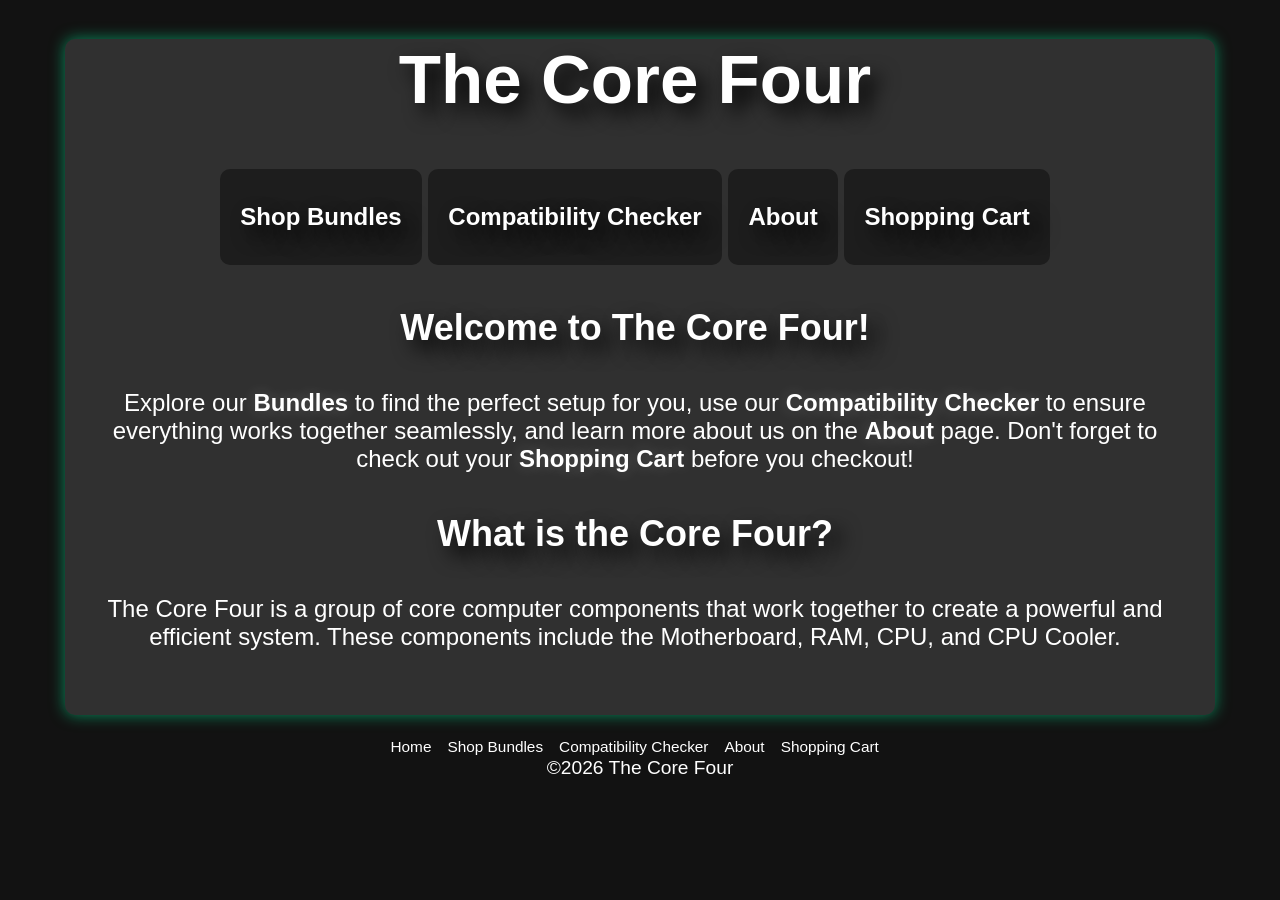
<file: Webb_Drew_CS2100/index.html>
<!DOCTYPE html>

<html lang="en">

<head>
    <meta name="viewport" content="width=device-width, initial-scale=1.0">
    <meta name="theme-color" content="#121212">
    <link rel="stylesheet" href="CSS/corefour.css">
    <title>The Core Four</title>
    <meta charset="utf-8">
    <meta name="description"
        content="Welcome to The Core Four, your destination for high-quality computer component bundles including CPUs, RAM, and motherboards. Start building your dream PC today!">
</head>

<body>
    <div id="wrapper">
        <header>
            <h1><a href="index.html">The Core Four</a></h1>
        </header>

        <nav>
            <a href="bundles.html">Shop Bundles</a> &nbsp;
            <a href="compcheck.html">Compatibility Checker</a> &nbsp;
            <a href="about.html">About</a> &nbsp;
            <a href="#" class="snipcart-checkout">Shopping Cart</a>
        </nav>

        <main>
            <h2>Welcome to The Core Four!</h2>
            <p>Explore our <a href="bundles.html">Bundles</a> to find the perfect setup for you, use our <a
                    href="compcheck.html">Compatibility Checker</a> to ensure everything
                works together seamlessly, and learn more about us on the <a href="about.html">About</a> page.
                Don't forget to check out your <a href="#" class="snipcart-checkout">Shopping Cart</a> before you
                checkout!
            </p>

            <h2>What is the Core Four?</h2>
            <p>The Core Four is a group of core computer components that work together to create a powerful and
                efficient system. These components include the Motherboard, RAM, CPU, and CPU Cooler.</p>
        </main>
    </div>
    <footer>
        <a href="index.html">Home</a> &nbsp;
        <a href="bundles.html">Shop Bundles</a> &nbsp;
        <a href="compcheck.html">Compatibility Checker</a> &nbsp;
        <a href="about.html">About</a> &nbsp;
        <a href="#" class="snipcart-checkout">Shopping Cart</a> &nbsp;
        <br>&copy;2026 The Core Four
    </footer>
</body>
<script>
    window.SnipcartSettings = {
        publicApiKey: 'YmE5ODA5YzMtNjJmOS00OTdjLTkxMzQtNTE5MGFjMWNjYzBmNjM5MTI3MjMxNDY2NDkyMTQ4',
        loadStrategy: 'on-user-interaction',
    };

    (() => { var c, d; (d = (c = window.SnipcartSettings).version) != null || (c.version = "3.0"); var s, S; (S = (s = window.SnipcartSettings).timeoutDuration) != null || (s.timeoutDuration = 2750); var l, p; (p = (l = window.SnipcartSettings).domain) != null || (l.domain = "cdn.snipcart.com"); var w, u; (u = (w = window.SnipcartSettings).protocol) != null || (w.protocol = "https"); var f = window.SnipcartSettings.version.includes("v3.0.0-ci") || window.SnipcartSettings.version != "3.0" && window.SnipcartSettings.version.localeCompare("3.4.0", void 0, { numeric: !0, sensitivity: "base" }) === -1, m = ["focus", "mouseover", "touchmove", "scroll", "keydown"]; window.LoadSnipcart = o; document.readyState === "loading" ? document.addEventListener("DOMContentLoaded", r) : r(); function r() { window.SnipcartSettings.loadStrategy ? window.SnipcartSettings.loadStrategy === "on-user-interaction" && (m.forEach(t => document.addEventListener(t, o)), setTimeout(o, window.SnipcartSettings.timeoutDuration)) : o() } var a = !1; function o() { if (a) return; a = !0; let t = document.getElementsByTagName("head")[0], e = document.querySelector("#snipcart"), i = document.querySelector(`src[src^="${window.SnipcartSettings.protocol}://${window.SnipcartSettings.domain}"][src$="snipcart.js"]`), n = document.querySelector(`link[href^="${window.SnipcartSettings.protocol}://${window.SnipcartSettings.domain}"][href$="snipcart.css"]`); e || (e = document.createElement("div"), e.id = "snipcart", e.setAttribute("hidden", "true"), document.body.appendChild(e)), v(e), i || (i = document.createElement("script"), i.src = `${window.SnipcartSettings.protocol}://${window.SnipcartSettings.domain}/themes/v${window.SnipcartSettings.version}/default/snipcart.js`, i.async = !0, t.appendChild(i)), n || (n = document.createElement("link"), n.rel = "stylesheet", n.type = "text/css", n.href = `${window.SnipcartSettings.protocol}://${window.SnipcartSettings.domain}/themes/v${window.SnipcartSettings.version}/default/snipcart.css`, t.prepend(n)), m.forEach(g => document.removeEventListener(g, o)) } function v(t) { !f || (t.dataset.apiKey = window.SnipcartSettings.publicApiKey, window.SnipcartSettings.addProductBehavior && (t.dataset.configAddProductBehavior = window.SnipcartSettings.addProductBehavior), window.SnipcartSettings.modalStyle && (t.dataset.configModalStyle = window.SnipcartSettings.modalStyle), window.SnipcartSettings.currency && (t.dataset.currency = window.SnipcartSettings.currency), window.SnipcartSettings.templatesUrl && (t.dataset.templatesUrl = window.SnipcartSettings.templatesUrl)) } })();
</script>

</html>
</file>
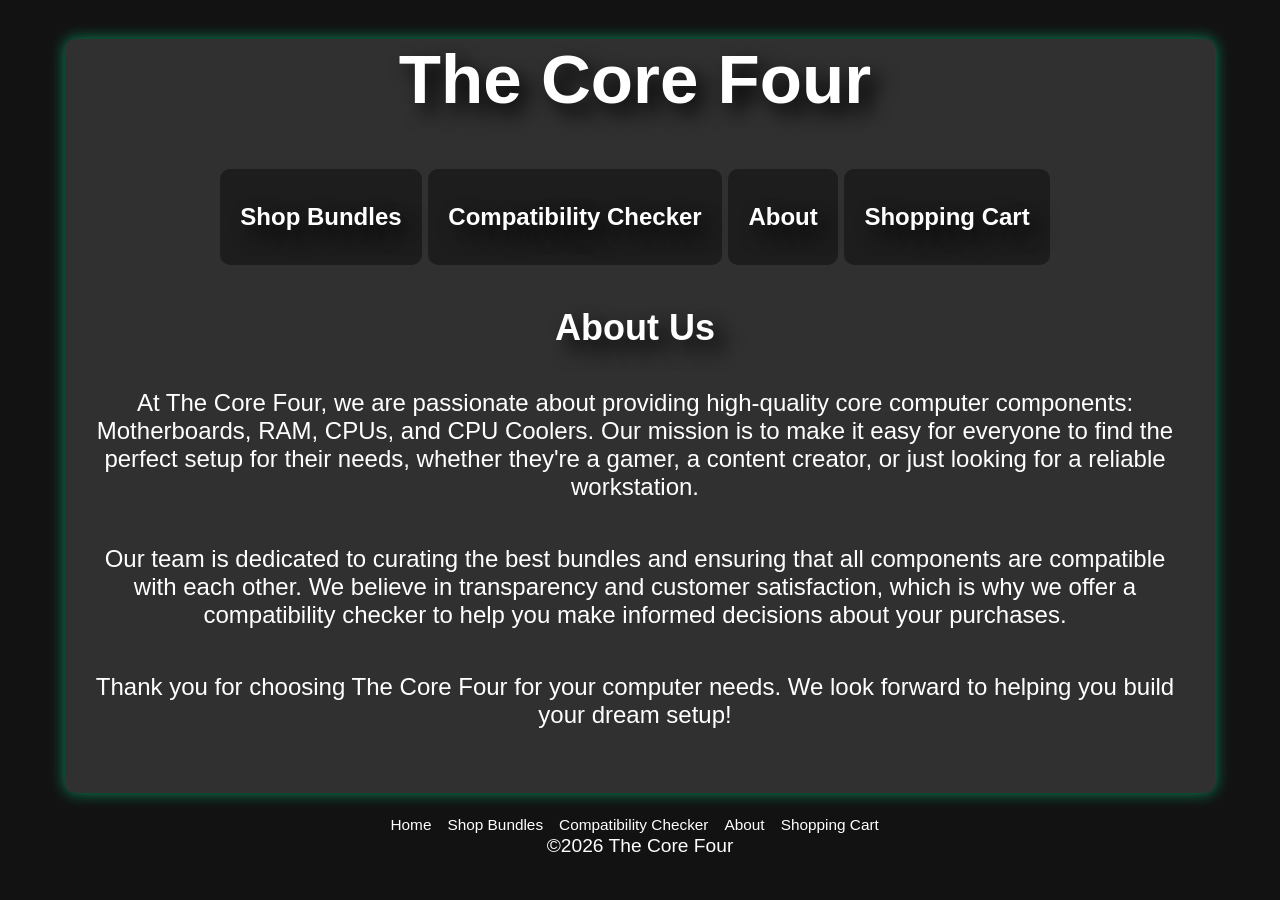
<file: Webb_Drew_CS2100/about.html>
<!DOCTYPE html>

<html lang="en">

<head>
    <meta name="viewport" content="width=device-width, initial-scale=1.0">
    <meta name="theme-color" content="#121212">
    <link rel="stylesheet" href="CSS/corefour.css">
    <title>The Core Four - About</title>
    <meta charset="utf-8">
    <meta name="description" content="Learn about the mission of The Core Four. We are dedicated to providing enthusiasts with perfectly compatible computer components and expert curated bundles.">
</head>

<body>
    <div id="wrapper">
        <header>
            <h1><a href="index.html">The Core Four</a></h1>
        </header>

        <nav>
            <a href="bundles.html">Shop Bundles</a> &nbsp;
            <a href="compcheck.html">Compatibility Checker</a> &nbsp;
            <a href="about.html">About</a> &nbsp;
            <a href="#" class="snipcart-checkout">Shopping Cart</a>
        </nav>

        <main>
            <h2>About Us</h2>
            <p>At The Core Four, we are passionate about providing high-quality core computer components:
                Motherboards, RAM, CPUs, and CPU Coolers. Our mission is to make it easy for everyone to find
                the perfect setup for their needs, whether they're a gamer, a content creator, or just looking
                for a reliable workstation.</p>
            <p>Our team is dedicated to curating the best bundles and ensuring that all components are
                compatible with each other. We believe in transparency and customer satisfaction, which is why
                we offer a compatibility checker to help you make informed decisions about your purchases.</p>
            <p>Thank you for choosing The Core Four for your computer needs. We look forward to helping you
                build your dream setup!</p>
        </main>
    </div>
    <footer>
        <a href="index.html">Home</a> &nbsp;
        <a href="bundles.html">Shop Bundles</a> &nbsp;
        <a href="compcheck.html">Compatibility Checker</a> &nbsp;
        <a href="about.html">About</a> &nbsp;
        <a href="#" class="snipcart-checkout">Shopping Cart</a> &nbsp;
        <br>&copy;2026 The Core Four
    </footer>
</body>
<script>
    window.SnipcartSettings = {
        publicApiKey: 'YmE5ODA5YzMtNjJmOS00OTdjLTkxMzQtNTE5MGFjMWNjYzBmNjM5MTI3MjMxNDY2NDkyMTQ4',
        loadStrategy: 'on-user-interaction',
    };

    (() => { var c, d; (d = (c = window.SnipcartSettings).version) != null || (c.version = "3.0"); var s, S; (S = (s = window.SnipcartSettings).timeoutDuration) != null || (s.timeoutDuration = 2750); var l, p; (p = (l = window.SnipcartSettings).domain) != null || (l.domain = "cdn.snipcart.com"); var w, u; (u = (w = window.SnipcartSettings).protocol) != null || (w.protocol = "https"); var f = window.SnipcartSettings.version.includes("v3.0.0-ci") || window.SnipcartSettings.version != "3.0" && window.SnipcartSettings.version.localeCompare("3.4.0", void 0, { numeric: !0, sensitivity: "base" }) === -1, m = ["focus", "mouseover", "touchmove", "scroll", "keydown"]; window.LoadSnipcart = o; document.readyState === "loading" ? document.addEventListener("DOMContentLoaded", r) : r(); function r() { window.SnipcartSettings.loadStrategy ? window.SnipcartSettings.loadStrategy === "on-user-interaction" && (m.forEach(t => document.addEventListener(t, o)), setTimeout(o, window.SnipcartSettings.timeoutDuration)) : o() } var a = !1; function o() { if (a) return; a = !0; let t = document.getElementsByTagName("head")[0], e = document.querySelector("#snipcart"), i = document.querySelector(`src[src^="${window.SnipcartSettings.protocol}://${window.SnipcartSettings.domain}"][src$="snipcart.js"]`), n = document.querySelector(`link[href^="${window.SnipcartSettings.protocol}://${window.SnipcartSettings.domain}"][href$="snipcart.css"]`); e || (e = document.createElement("div"), e.id = "snipcart", e.setAttribute("hidden", "true"), document.body.appendChild(e)), v(e), i || (i = document.createElement("script"), i.src = `${window.SnipcartSettings.protocol}://${window.SnipcartSettings.domain}/themes/v${window.SnipcartSettings.version}/default/snipcart.js`, i.async = !0, t.appendChild(i)), n || (n = document.createElement("link"), n.rel = "stylesheet", n.type = "text/css", n.href = `${window.SnipcartSettings.protocol}://${window.SnipcartSettings.domain}/themes/v${window.SnipcartSettings.version}/default/snipcart.css`, t.prepend(n)), m.forEach(g => document.removeEventListener(g, o)) } function v(t) { !f || (t.dataset.apiKey = window.SnipcartSettings.publicApiKey, window.SnipcartSettings.addProductBehavior && (t.dataset.configAddProductBehavior = window.SnipcartSettings.addProductBehavior), window.SnipcartSettings.modalStyle && (t.dataset.configModalStyle = window.SnipcartSettings.modalStyle), window.SnipcartSettings.currency && (t.dataset.currency = window.SnipcartSettings.currency), window.SnipcartSettings.templatesUrl && (t.dataset.templatesUrl = window.SnipcartSettings.templatesUrl)) } })();
</script>

</html>
</file>
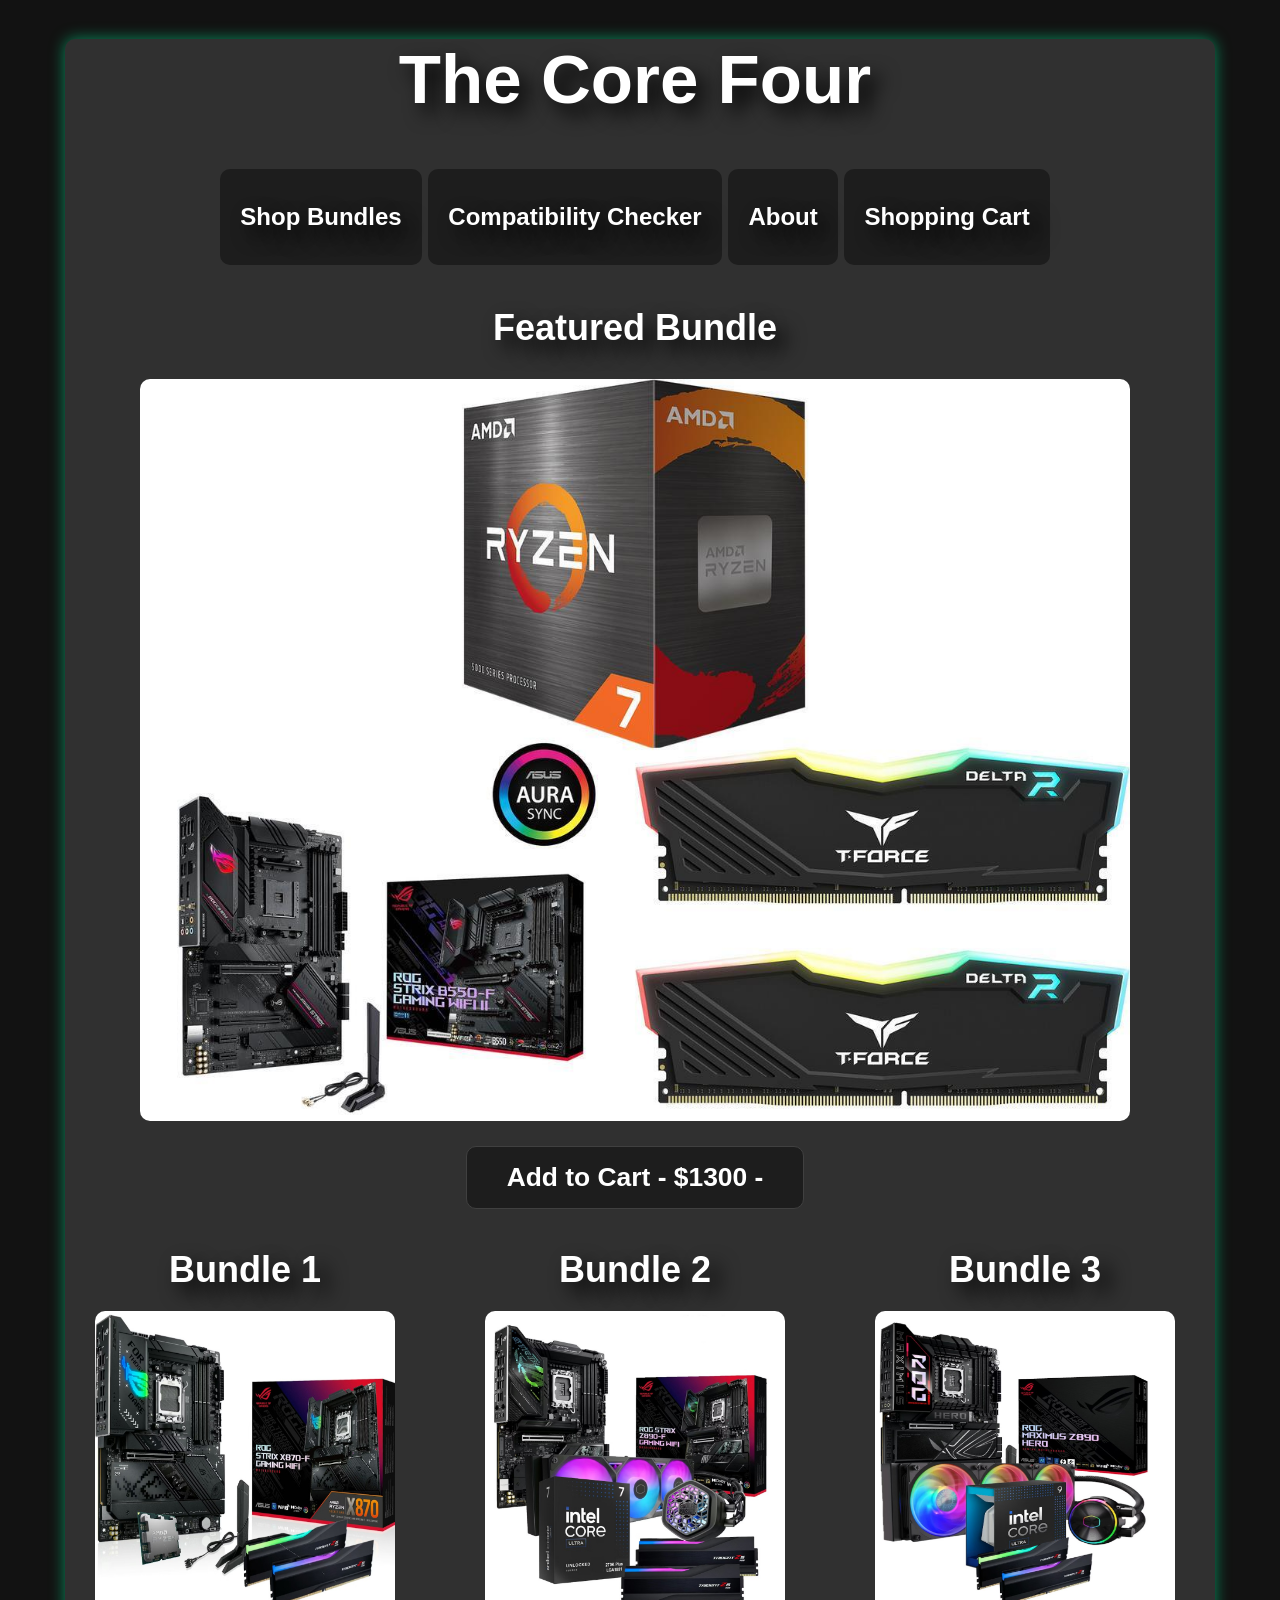
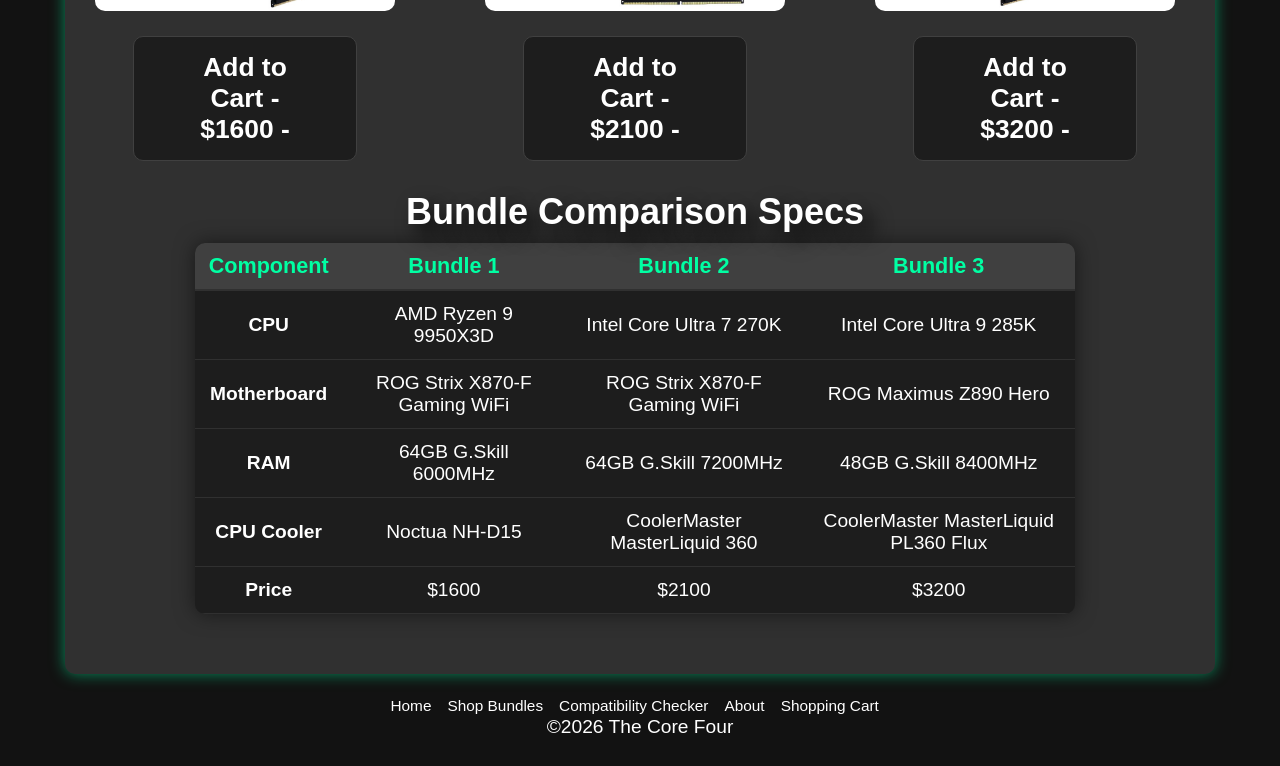
<file: Webb_Drew_CS2100/bundles.html>
<!DOCTYPE html>

<html lang="en">

<head>
    <meta name="viewport" content="width=device-width, initial-scale=1.0">
    <meta name="theme-color" content="#121212">
    <link rel="stylesheet" href="CSS/corefour.css">
    <title>The Core Four - Shop Bundles</title>
    <meta charset="utf-8">
    <meta name="description" content="Shop curated computer component bundles at The Core Four. We offer hand-selected CPUs, motherboards, and RAM kits designed for high-end gaming and workstations.">
</head>

<body>
    <div id="wrapper">
        <header>
            <h1><a href="index.html">The Core Four</a></h1>
        </header>

        <nav>
            <a href="bundles.html">Shop Bundles</a> &nbsp;
            <a href="compcheck.html">Compatibility Checker</a> &nbsp;
            <a href="about.html">About</a> &nbsp;
            <a href="#" class="snipcart-checkout">Shopping Cart</a>
        </nav>

        <main>
            <h2>Featured Bundle</h2>
            <img src="Images/featured_bundle.jpg" alt="Featured Bundle" class="featured-image snipcart-add-item"
                data-item-id="featured-bundle" data-item-name="Featured Bundle - AMD Ryzen 7" data-item-price="1300.00"
                data-item-url="bundles.html">

            <button class="snipcart-add-item featured-cartbtn" data-item-id="featured-bundle"
                data-item-name="Featured Bundle - AMD Ryzen 7" data-item-price="1300.00" data-item-url="bundles.html">
                Add to Cart - $1300 -
            </button>

            <div class="bundle-gallery">
                <div class="bundle-item">
                    <h2> Bundle 1</h2>
                    <img src="Images/bundle1.jpg" alt="Bundle 1" class="featured-bundle snipcart-add-item"
                        data-item-id="bundle-1" data-item-name="Bundle 1 - AMD Ryzen 9" data-item-price="1600.00"
                        data-item-url="bundles.html">

                    <button class="snipcart-add-item bundle-cartbtn" data-item-id="bundle-1"
                        data-item-name="Bundle 1 - AMD Ryzen 9" data-item-price="1600.00" data-item-url="bundles.html">
                        Add to Cart - $1600 -
                </div>
                <div class="bundle-item">
                    <h2> Bundle 2</h2>
                    <img src="Images/bundle2.jpg" alt="Bundle 2" class="featured-bundle snipcart-add-item"
                        data-item-id="bundle-2" data-item-name="Bundle 2 - Intel Core Ultra 7" data-item-price="2100.00"
                        data-item-url="bundles.html">

                    <button class="snipcart-add-item bundle-cartbtn" data-item-id="bundle-2"
                        data-item-name="Bundle 2 - Intel Core Ultra 7" data-item-price="2100.00"
                        data-item-url="bundles.html">
                        Add to Cart - $2100 -
                </div>
                <div class="bundle-item">
                    <h2> Bundle 3</h2>
                    <img src="Images/bundle3.jpg" alt="Bundle 3" class="featured-bundle snipcart-add-item"
                        data-item-id="bundle-3" data-item-name="Bundle 3 - Intel Core Ultra 9" data-item-price="3200.00"
                        data-item-url="bundles.html">

                    <button class="snipcart-add-item bundle-cartbtn" data-item-id="bundle-3"
                        data-item-name="Bundle 3 - Intel Core Ultra 9" data-item-price="3200.00"
                        data-item-url="bundles.html">
                        Add to Cart - $3200 -
                </div>
            </div>

            <section>
                <h2>Bundle Comparison Specs</h2>
                <div class="table-wrapper">
                    <table>
                        <thead>
                            <tr>
                                <th>Component</th>
                                <th>Bundle 1</th>
                                <th>Bundle 2</th>
                                <th>Bundle 3</th>
                            </tr>
                        </thead>
                        <tbody>
                            <tr>
                                <td><strong>CPU</strong></td>
                                <td>AMD Ryzen 9 9950X3D</td>
                                <td>Intel Core Ultra 7 270K</td>
                                <td>Intel Core Ultra 9 285K</td>
                            </tr>
                            <tr>
                                <td><strong>Motherboard</strong></td>
                                <td>ROG Strix X870-F Gaming WiFi</td>
                                <td>ROG Strix X870-F Gaming WiFi</td>
                                <td>ROG Maximus Z890 Hero</td>
                            </tr>
                            <tr>
                                <td><strong>RAM</strong></td>
                                <td>64GB G.Skill 6000MHz</td>
                                <td>64GB G.Skill 7200MHz</td>
                                <td>48GB G.Skill 8400MHz</td>
                            </tr>
                            <tr>
                                <td><strong>CPU Cooler</strong></td>
                                <td>Noctua NH-D15</td>
                                <td>CoolerMaster MasterLiquid 360</td>
                                <td>CoolerMaster MasterLiquid PL360 Flux</td>
                            </tr>
                            <tr>
                                <td><strong>Price</strong></td>
                                <td>$1600</td>
                                <td>$2100</td>
                                <td>$3200</td>
                            </tr>
                        </tbody>
                    </table>
                </div>
            </section>
        </main>

    </div>
    <footer>
        <a href="index.html">Home</a> &nbsp;
        <a href="bundles.html">Shop Bundles</a> &nbsp;
        <a href="compcheck.html">Compatibility Checker</a> &nbsp;
        <a href="about.html">About</a> &nbsp;
        <a href="#" class="snipcart-checkout">Shopping Cart</a> &nbsp;
        <br>&copy;2026 The Core Four
    </footer>
</body>
<script>
    window.SnipcartSettings = {
        publicApiKey: 'YmE5ODA5YzMtNjJmOS00OTdjLTkxMzQtNTE5MGFjMWNjYzBmNjM5MTI3MjMxNDY2NDkyMTQ4',
        loadStrategy: 'on-user-interaction',
    };

    (() => { var c, d; (d = (c = window.SnipcartSettings).version) != null || (c.version = "3.0"); var s, S; (S = (s = window.SnipcartSettings).timeoutDuration) != null || (s.timeoutDuration = 2750); var l, p; (p = (l = window.SnipcartSettings).domain) != null || (l.domain = "cdn.snipcart.com"); var w, u; (u = (w = window.SnipcartSettings).protocol) != null || (w.protocol = "https"); var f = window.SnipcartSettings.version.includes("v3.0.0-ci") || window.SnipcartSettings.version != "3.0" && window.SnipcartSettings.version.localeCompare("3.4.0", void 0, { numeric: !0, sensitivity: "base" }) === -1, m = ["focus", "mouseover", "touchmove", "scroll", "keydown"]; window.LoadSnipcart = o; document.readyState === "loading" ? document.addEventListener("DOMContentLoaded", r) : r(); function r() { window.SnipcartSettings.loadStrategy ? window.SnipcartSettings.loadStrategy === "on-user-interaction" && (m.forEach(t => document.addEventListener(t, o)), setTimeout(o, window.SnipcartSettings.timeoutDuration)) : o() } var a = !1; function o() { if (a) return; a = !0; let t = document.getElementsByTagName("head")[0], e = document.querySelector("#snipcart"), i = document.querySelector(`src[src^="${window.SnipcartSettings.protocol}://${window.SnipcartSettings.domain}"][src$="snipcart.js"]`), n = document.querySelector(`link[href^="${window.SnipcartSettings.protocol}://${window.SnipcartSettings.domain}"][href$="snipcart.css"]`); e || (e = document.createElement("div"), e.id = "snipcart", e.setAttribute("hidden", "true"), document.body.appendChild(e)), v(e), i || (i = document.createElement("script"), i.src = `${window.SnipcartSettings.protocol}://${window.SnipcartSettings.domain}/themes/v${window.SnipcartSettings.version}/default/snipcart.js`, i.async = !0, t.appendChild(i)), n || (n = document.createElement("link"), n.rel = "stylesheet", n.type = "text/css", n.href = `${window.SnipcartSettings.protocol}://${window.SnipcartSettings.domain}/themes/v${window.SnipcartSettings.version}/default/snipcart.css`, t.prepend(n)), m.forEach(g => document.removeEventListener(g, o)) } function v(t) { !f || (t.dataset.apiKey = window.SnipcartSettings.publicApiKey, window.SnipcartSettings.addProductBehavior && (t.dataset.configAddProductBehavior = window.SnipcartSettings.addProductBehavior), window.SnipcartSettings.modalStyle && (t.dataset.configModalStyle = window.SnipcartSettings.modalStyle), window.SnipcartSettings.currency && (t.dataset.currency = window.SnipcartSettings.currency), window.SnipcartSettings.templatesUrl && (t.dataset.templatesUrl = window.SnipcartSettings.templatesUrl)) } })();
</script>

</html>
</file>
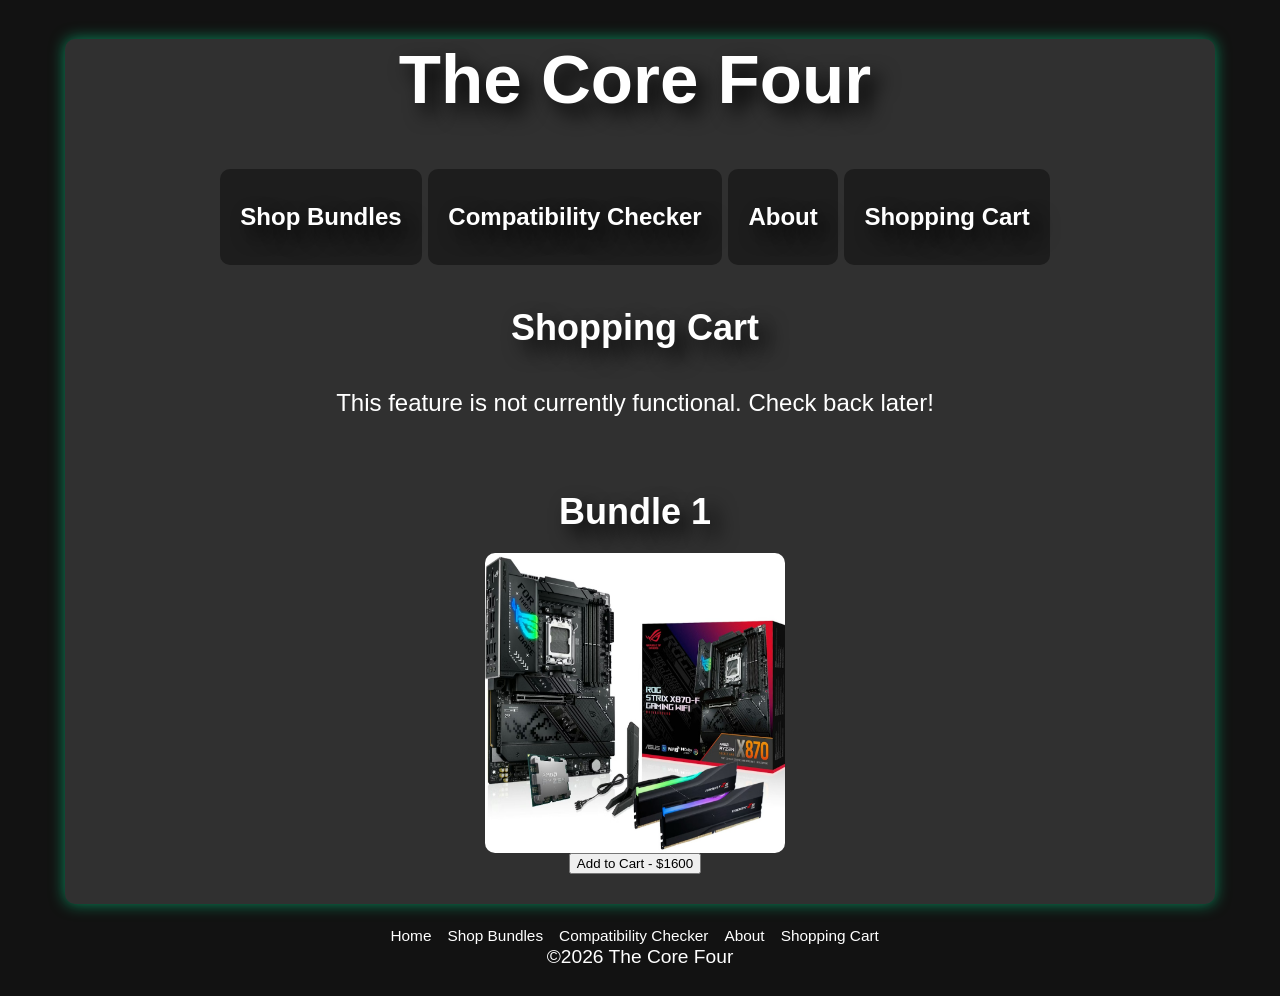
<file: Webb_Drew_CS2100/cart.html>
<!DOCTYPE html>

<html lang="en">

<head>
    <meta name="viewport" content="width=device-width, initial-scale=1.0">
    <meta name="theme-color" content="#121212">
    <link rel="stylesheet" href="CSS/corefour.css">
    <title>The Core Four - Shopping Cart</title>
    <meta charset="utf-8">
    <meta name="description" content="Review your selected PC component bundles in The Core Four shopping cart. Secure your high-performance hardware and proceed to build your ultimate custom setup.">
</head>

<body>
    <div id="wrapper">
        <header>
            <h1><a href="index.html">The Core Four</a></h1>
        </header>

        <nav>
            <a href="bundles.html">Shop Bundles</a> &nbsp;
            <a href="compcheck.html">Compatibility Checker</a> &nbsp;
            <a href="about.html">About</a> &nbsp;
            <a href="#" class="snipcart-checkout">Shopping Cart</a>
        </nav>

        <main>
            <h2>Shopping Cart</h2>
            <p>This feature is not currently functional. Check back later!</p>

            <div class="bundle-item">
                <h2>Bundle 1</h2>
                <img src="Images/bundle1.jpg" alt="Budget Bundle" class="featured-bundle snipcart-add-item"
                    data-item-id="bundle-1" data-item-name="Bundle 1 - AMD Ryzen 9" data-item-price="1600.00"
                    data-item-url="bundles.html" data-item-description="High-performance budget-friendly PC bundle.">

                <button class="snipcart-add-item cart-btn" data-item-id="bundle-1"
                    data-item-name="Bundle 1 - AMD Ryzen 9" data-item-price="1600.00" data-item-url="bundles.html">
                    Add to Cart - $1600
                </button>
            </div>
        </main>
    </div>
    <footer>
        <a href="index.html">Home</a> &nbsp;
        <a href="bundles.html">Shop Bundles</a> &nbsp;
        <a href="compcheck.html">Compatibility Checker</a> &nbsp;
        <a href="about.html">About</a> &nbsp;
        <a href="#" class="snipcart-checkout">Shopping Cart</a> &nbsp;
        <br>&copy;2026 The Core Four
    </footer>
</body>
<script>
    window.SnipcartSettings = {
        publicApiKey: 'YmE5ODA5YzMtNjJmOS00OTdjLTkxMzQtNTE5MGFjMWNjYzBmNjM5MTI3MjMxNDY2NDkyMTQ4',
        loadStrategy: 'on-user-interaction',
    };

    (() => { var c, d; (d = (c = window.SnipcartSettings).version) != null || (c.version = "3.0"); var s, S; (S = (s = window.SnipcartSettings).timeoutDuration) != null || (s.timeoutDuration = 2750); var l, p; (p = (l = window.SnipcartSettings).domain) != null || (l.domain = "cdn.snipcart.com"); var w, u; (u = (w = window.SnipcartSettings).protocol) != null || (w.protocol = "https"); var f = window.SnipcartSettings.version.includes("v3.0.0-ci") || window.SnipcartSettings.version != "3.0" && window.SnipcartSettings.version.localeCompare("3.4.0", void 0, { numeric: !0, sensitivity: "base" }) === -1, m = ["focus", "mouseover", "touchmove", "scroll", "keydown"]; window.LoadSnipcart = o; document.readyState === "loading" ? document.addEventListener("DOMContentLoaded", r) : r(); function r() { window.SnipcartSettings.loadStrategy ? window.SnipcartSettings.loadStrategy === "on-user-interaction" && (m.forEach(t => document.addEventListener(t, o)), setTimeout(o, window.SnipcartSettings.timeoutDuration)) : o() } var a = !1; function o() { if (a) return; a = !0; let t = document.getElementsByTagName("head")[0], e = document.querySelector("#snipcart"), i = document.querySelector(`src[src^="${window.SnipcartSettings.protocol}://${window.SnipcartSettings.domain}"][src$="snipcart.js"]`), n = document.querySelector(`link[href^="${window.SnipcartSettings.protocol}://${window.SnipcartSettings.domain}"][href$="snipcart.css"]`); e || (e = document.createElement("div"), e.id = "snipcart", e.setAttribute("hidden", "true"), document.body.appendChild(e)), v(e), i || (i = document.createElement("script"), i.src = `${window.SnipcartSettings.protocol}://${window.SnipcartSettings.domain}/themes/v${window.SnipcartSettings.version}/default/snipcart.js`, i.async = !0, t.appendChild(i)), n || (n = document.createElement("link"), n.rel = "stylesheet", n.type = "text/css", n.href = `${window.SnipcartSettings.protocol}://${window.SnipcartSettings.domain}/themes/v${window.SnipcartSettings.version}/default/snipcart.css`, t.prepend(n)), m.forEach(g => document.removeEventListener(g, o)) } function v(t) { !f || (t.dataset.apiKey = window.SnipcartSettings.publicApiKey, window.SnipcartSettings.addProductBehavior && (t.dataset.configAddProductBehavior = window.SnipcartSettings.addProductBehavior), window.SnipcartSettings.modalStyle && (t.dataset.configModalStyle = window.SnipcartSettings.modalStyle), window.SnipcartSettings.currency && (t.dataset.currency = window.SnipcartSettings.currency), window.SnipcartSettings.templatesUrl && (t.dataset.templatesUrl = window.SnipcartSettings.templatesUrl)) } })();
</script>

</html>
</file>
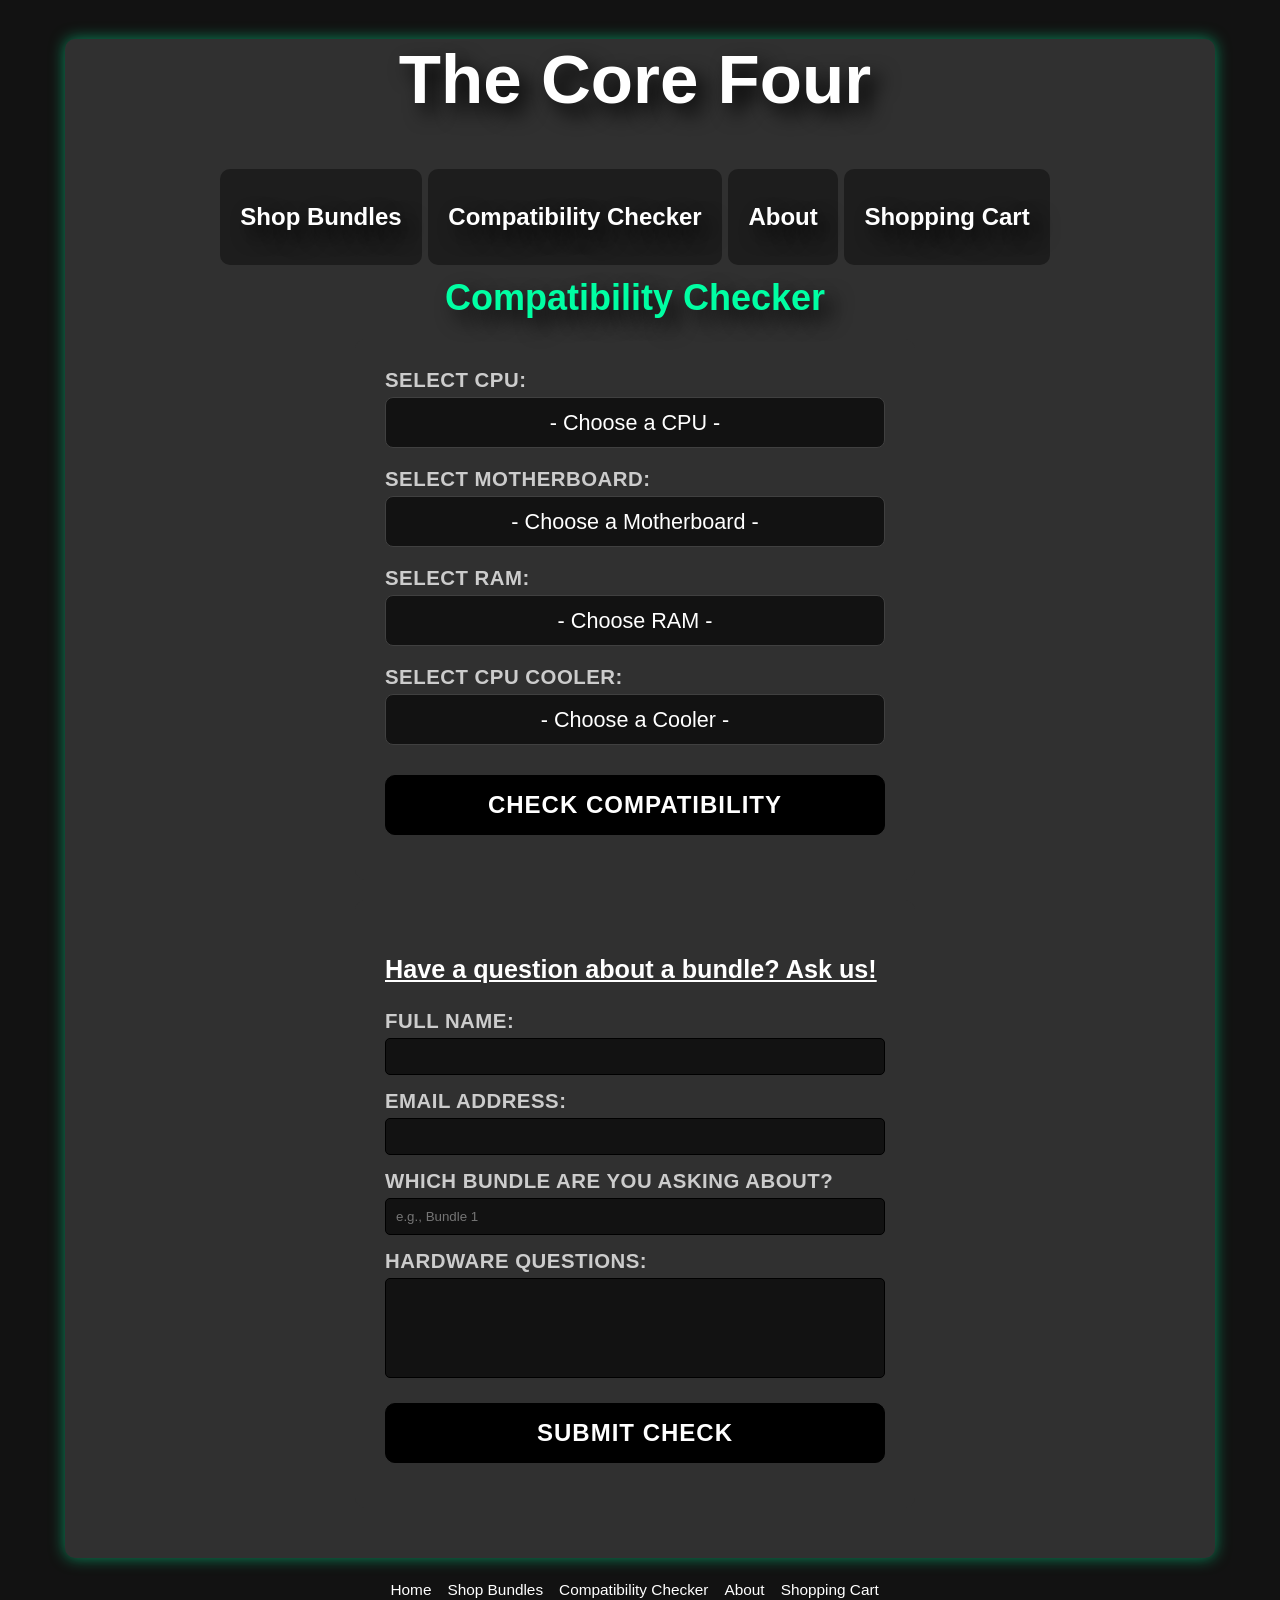
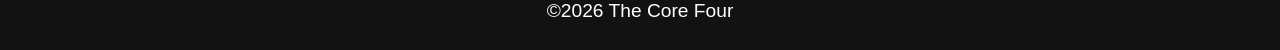
<file: Webb_Drew_CS2100/compcheck.html>
<!DOCTYPE html>

<html lang="en">

<head>
    <meta name="viewport" content="width=device-width, initial-scale=1.0">
    <meta name="theme-color" content="#121212">
    <link rel="stylesheet" href="CSS/corefour.css">
    <title>The Core Four - Compatibility Checker</title>
    <meta charset="utf-8">
    <meta name="description"
        content="Use The Core Four Compatibility Checker to ensure your PC components work together seamlessly. Get expert hardware advice for your next custom computer build.">
</head>

<body>
    <div id="wrapper">
        <header>
            <h1><a href="index.html">The Core Four</a></h1>
        </header>

        <nav>
            <a href="bundles.html">Shop Bundles</a> &nbsp;
            <a href="compcheck.html">Compatibility Checker</a> &nbsp;
            <a href="about.html">About</a> &nbsp;
            <a href="#" class="snipcart-checkout">Shopping Cart</a>
        </nav>

        <main>
            <section id="checker-tool">
                <h2>Compatibility Checker</h2>

                <form id="comp-form" class="checker-form" onsubmit="return validateComp()">
                    <label for="cpu-select">Select CPU:</label>
                    <select id="cpu-select">
                        <option value="">- Choose a CPU -</option>
                        <option value="amd1">AMD Ryzen 9 9950X3D</option>
                        <option value="intel1">Intel Core Ultra 7 270K</option>
                        <option value="intel2">Intel Core Ultra 9 285K</option>
                    </select>

                    <label for="mobo-select">Select Motherboard:</label>
                    <select id="mobo-select">
                        <option value="">- Choose a Motherboard -</option>
                        <option value="strix">ROG Strix X870-F Gaming WiFi</option>
                        <option value="hero">ROG Maximus Z890 Hero</option>
                    </select>

                    <label for="ram-select">Select RAM:</label>
                    <select id="ram-select">
                        <option value="">- Choose RAM -</option>
                        <option value="6000">64GB G.Skill 6000MHz</option>
                        <option value="7200">64GB G.Skill 7200MHz</option>
                        <option value="8400">48GB G.Skill 8400MHz</option>
                    </select>

                    <label for="cooler-select">Select CPU Cooler:</label>
                    <select id="cooler-select">
                        <option value="">- Choose a Cooler -</option>
                        <option value="nhd15">Noctua NH-D15</option>
                        <option value="ml360">CoolerMaster MasterLiquid 360</option>
                        <option value="pl360">CoolerMaster MasterLiquid PL360 Flux</option>
                    </select>

                    <input type="submit" value="Check Compatibility">
                </form>
            </section>

            <form method="post" action="https://webdevbasics.net/scripts/demo.php" class="checker-form"
                onsubmit="return validateForm()">
                <h3>Have a question about a bundle? Ask us!</h3>

                <label for="full-name">Full Name:</label>
                <input type="text" id="full-name" name="Name" required>

                <label for="email">Email Address:</label>
                <input type="email" id="email" name="Email" required>

                <label for="bundle-choice">Which Bundle are you asking about?</label>
                <input type="text" id="bundle-choice" name="Bundle-Choice" placeholder="e.g., Bundle 1">

                <label for="message">Hardware Questions:</label>
                <textarea id="message" name="Message" rows="1"></textarea>

                <input type="submit" value="Submit Check">
            </form>
        </main>
    </div>
    <footer>
        <a href="index.html">Home</a> &nbsp;
        <a href="bundles.html">Shop Bundles</a> &nbsp;
        <a href="compcheck.html">Compatibility Checker</a> &nbsp;
        <a href="about.html">About</a> &nbsp;
        <a href="#" class="snipcart-checkout">Shopping Cart</a> &nbsp;
        <br>&copy;2026 The Core Four
    </footer>
</body>
<script>
    window.SnipcartSettings = {
        publicApiKey: 'YmE5ODA5YzMtNjJmOS00OTdjLTkxMzQtNTE5MGFjMWNjYzBmNjM5MTI3MjMxNDY2NDkyMTQ4',
        loadStrategy: 'on-user-interaction',
    };

    (() => { var c, d; (d = (c = window.SnipcartSettings).version) != null || (c.version = "3.0"); var s, S; (S = (s = window.SnipcartSettings).timeoutDuration) != null || (s.timeoutDuration = 2750); var l, p; (p = (l = window.SnipcartSettings).domain) != null || (l.domain = "cdn.snipcart.com"); var w, u; (u = (w = window.SnipcartSettings).protocol) != null || (w.protocol = "https"); var f = window.SnipcartSettings.version.includes("v3.0.0-ci") || window.SnipcartSettings.version != "3.0" && window.SnipcartSettings.version.localeCompare("3.4.0", void 0, { numeric: !0, sensitivity: "base" }) === -1, m = ["focus", "mouseover", "touchmove", "scroll", "keydown"]; window.LoadSnipcart = o; document.readyState === "loading" ? document.addEventListener("DOMContentLoaded", r) : r(); function r() { window.SnipcartSettings.loadStrategy ? window.SnipcartSettings.loadStrategy === "on-user-interaction" && (m.forEach(t => document.addEventListener(t, o)), setTimeout(o, window.SnipcartSettings.timeoutDuration)) : o() } var a = !1; function o() { if (a) return; a = !0; let t = document.getElementsByTagName("head")[0], e = document.querySelector("#snipcart"), i = document.querySelector(`src[src^="${window.SnipcartSettings.protocol}://${window.SnipcartSettings.domain}"][src$="snipcart.js"]`), n = document.querySelector(`link[href^="${window.SnipcartSettings.protocol}://${window.SnipcartSettings.domain}"][href$="snipcart.css"]`); e || (e = document.createElement("div"), e.id = "snipcart", e.setAttribute("hidden", "true"), document.body.appendChild(e)), v(e), i || (i = document.createElement("script"), i.src = `${window.SnipcartSettings.protocol}://${window.SnipcartSettings.domain}/themes/v${window.SnipcartSettings.version}/default/snipcart.js`, i.async = !0, t.appendChild(i)), n || (n = document.createElement("link"), n.rel = "stylesheet", n.type = "text/css", n.href = `${window.SnipcartSettings.protocol}://${window.SnipcartSettings.domain}/themes/v${window.SnipcartSettings.version}/default/snipcart.css`, t.prepend(n)), m.forEach(g => document.removeEventListener(g, o)) } function v(t) { !f || (t.dataset.apiKey = window.SnipcartSettings.publicApiKey, window.SnipcartSettings.addProductBehavior && (t.dataset.configAddProductBehavior = window.SnipcartSettings.addProductBehavior), window.SnipcartSettings.modalStyle && (t.dataset.configModalStyle = window.SnipcartSettings.modalStyle), window.SnipcartSettings.currency && (t.dataset.currency = window.SnipcartSettings.currency), window.SnipcartSettings.templatesUrl && (t.dataset.templatesUrl = window.SnipcartSettings.templatesUrl)) } })();
</script>

<script>
    function validateComp() {
        var c = document.getElementById('cpu-select').value;
        var m = document.getElementById('mobo-select').value;
        var r = document.getElementById('ram-select').value;
        var co = document.getElementById('cooler-select').value;

        if (c == "" || m == "" || r == "" || co == "") {
            alert("Please select all four components to check compatibility.");
            return false;
        }

        runHardwareCheck(c, m, r, co);
    }

    function runHardwareCheck(cpu, mobo, ram, cooler) {
        var alertMessage = "";

        if (cpu == "amd1" && mobo == "strix" && ram == "6000" && cooler == "nhd15") {
            alertMessage = "SYSTEM COMPATIBLE!\n\nMatches Bundle 1";
        } else if (cpu == "intel1" && mobo == "strix" && ram == "7200" && cooler == "ml360") {
            alertMessage = "SYSTEM COMPATIBLE!\n\nMatches Bundle 2";
        } else if (cpu == "intel2" && mobo == "hero" && ram == "8400" && cooler == "pl360") {
            alertMessage = "SYSTEM COMPATIBLE!\n\nMatches Bundle 3";
        } else {
            alertMessage = "COMPATIBILITY WARNING\n\nThese parts are not a verified match.";
        }

        alert(alertMessage);
    }
</script>

<script>
    function validateForm() {

        if (document.forms[0]["Bundle-Choice"].value == "") {
            alert("Please tell us which bundle you are asking about.");
            return false;
        }

        if (document.forms[0].Message.value == "") {
            alert("Please enter your hardware questions.");
            return false;
        }

        alert("Form valid! Your compatibility check is being submitted.");
        return true;
    }
</script>

</html>
</file>
<file: Webb_Drew_CS2100/CSS/corefour.css>
body {
    background-color: #121212;
    /* Dark background for everything outside of the wrapper */
    font-size: 24px;
    /* Font size for the entire page */
    font-family: Arial;
    /* Font family for the entire page */
}

header,
header h1 a,
header h1 a:visited,
header h1 a:active {
    text-decoration: none;
    /* Remove underline from links */
    color: white;
    /* Text color for logo header */
    text-align: center;
    /* Text alignment for logo header */
    text-shadow: 10px 10px 20px black;
    /* Text shadow for logo header */
    font-size: 1.2em;
    /* Larger font size for logo header */
}

header h1 a:hover {
    color: #00FFA3;
    /* Text color on hover */
    text-shadow: 0 0 15px rgba(0, 255, 163, 0.5);
    /* Text shadow on hover */
    transition: all 0.2s ease;
    /* Transition effect */
}

section h2 {
    margin-bottom: 5px;
}

nav,
nav a {
    display: flex;
    /* Display nav and nav links as flex containers */
    flex-wrap: wrap;
    /* Allow nav items to wrap to the next line on smaller screens */
    justify-content: center;
    /* Center nav items */
    text-align: center;
    /* Text alignment for nav */
    text-decoration: none;
    /* Remove underline from nav elements */
    color: white;
    /* Text color for nav */
    font-weight: bold;
    /* Makes nav elements bold */
    text-shadow: 10px 10px 20px black;
    /* Text shadow */
    padding: 12px 20px;
    /* Space between each nav element */
    font-size: 1em;
    /* Font size for nav */
}

nav a {
    display: flex;
    /* Display nav links as flex containers */
    align-items: center;
    /* Center nav link content vertically */
    justify-content: center;
    /* Center nav link content horizontally */
    min-height: 3em;
    /* Minimum height for nav links */

    background-color: rgb(29, 29, 29);
    /* Square background element behind nav elements */
    border-radius: 10px;
    /* Rounded corners for nav background box */
    text-align: center;
    /* Text alignment for nav elements */
}

nav a:hover {
    background-color: #303030;
    /* Background color on hover */
    color: #00FFA3;
    /* Text color on hover */
    box-shadow: 0 0 15px rgba(0, 255, 163, 0.5);
    /* Box shadow on hover */
    text-shadow: 0 0 15px rgba(0, 255, 163, 0.5);
    /* Text shadow on hover */
    transition: all 0.3s ease;
    /* Transition effect */
}

h2 {
    text-align: center;
    /* Text alignment for headings */
    text-shadow: 10px 10px 20px black;
    /* Text shadow for headings */
}

h3 {
    font-size: 1.05em;
    text-decoration: underline;
}

p,
p a,
p a:visited,
p a:active {
    text-decoration: none;
    /* Remove underline from links in paragraphs */
    text-align: center;
    /* Text alignment for paragraphs */
    padding: 10px 0;
    /* Space between paragraphs */
    color: white;
    /* Text color for paragraphs */
}

p a {
    font-weight: bold;
    text-shadow: 0 0 15px rgba(255, 255, 255, 0.2);
}

p a:hover {
    color: #00FFA3;
    /* Text color on hover */
    text-shadow: 0 0 15px rgba(0, 255, 163, 0.5);
    /* Text shadow on hover */
    transition: all 0.3s ease;
    /* Transition effect */
}

#wrapper {
    width: 90%;
    /* Everything inside wrapper takes up 90% of the available space */
    max-width: 1200px;
    margin-right: auto;
    /* Center the wrapper */
    margin-left: auto;
    /* Center the wrapper */
    color: white;
    /* Text color for everything inside of the
     wrapper */
    background-color: #303030;
    /* Background color for the wrapper */
    min-width: 1400px;
    /* Minimum width for the wrapper */
    border-radius: 10px;
    /* Rounded corners for the wrapper */
    padding: 0 30px 30px 20px;
    /* Keeps elements inside of the wrapper from touching the edges */
    box-shadow: 0 0 15px rgba(0, 255, 163, 0.5);
}

table {
    /* Center the table */
    width: 80%;
    /* Table takes up full width of the wrapper */
    border-collapse: collapse;
    /* Remove space between table cells */
    margin: 10px auto 30px;
    /* Space around the table */
    background-color: #1d1d1d;
    /* Background color for the table */
    border-radius: 10px;
    /* Rounded corners for the table */
    overflow: hidden;
    /* Ensures rounded corners are applied to the table */
    box-shadow: 0 0 20px rgba(0, 0, 0, 0.5);
    /* Box shadow for the table */
}

th {
    background-color: #404040;
    /* Background color for table headers */
    color: #00FFA3;
    /* Text color for table headers */
    padding: 10px;
    /* Space inside table headers */
    text-align: center;
    /* Text alignment for table headers */
    font-size: 0.9em;
    /* Font size for table headers */
    border-bottom: 2px solid #303030;
    /* Border below table headers */
}

td {
    padding: 12px 15px;
    /* Space inside table cells */
    border-bottom: 1px solid #303030;
    /* Border below table cells */
    font-size: 0.8em;
    /* Font size for table cells */
    color: #ffffff;
    /* Text color for table cells */
    text-align: center;
    /* Text alignment for table cells */
}

tr:hover {
    background-color: #2a2a2a;
    /* Background color on hover */
}

.featured-image {
    display: block;
    /* Display the image as a block element */
    margin-left: auto;
    /* Center the image */
    margin-right: auto;
    /* Center the image */
    width: 90%;
    /* Images takes up 90% of the available space inside the wrapper */
    border-radius: 10px;
    /* Rounded corners for the image */
    margin-top: 20px;
    /* Space above the image */
    transition: transform 0.3s ease, box-shadow 0.3s ease, border-color 0.3s ease;
}

.featured-bundle {
    width: 300px;
    /* Takes up full width of the wrapper */
    height: 300px;
    border-radius: 10px;
    /* Rounded corners for the bundle */
    margin-top: 20px;
    /* Space above the bundle */
    transition: transform 0.3s ease, box-shadow 0.3s ease, border-color 0.3s ease;
}

.featured-bundle:hover,
.featured-image:hover {
    transform: scale(1.05);
    box-shadow: 0 0 20px rgba(0, 255, 163, 0.6);
    border-color: #00FFA3;
}

.bundle-gallery {
    display: flex;
    /* Display the gallery as a flex container */
    justify-content: center;
    /* Center the gallery items */
    gap: 70px;
    /* Space between gallery items */
}

.bundle-item {
    display: flex;
    /* Display the item as a flex container */
    flex-direction: column;
    /* Stack child elements vertically */
    align-items: center;
    /* Center child elements horizontally */
}

.bundle-item h2 {
    margin: 40px 0 0 0;
    /* Space above the heading */
    text-shadow: 10px 10px 20px black;
    /* Text shadow for the heading */
}

footer,
footer a,
footer a:visited,
footer a:active {
    text-decoration: none;
    /* Remove underline from footer links */
    color: white;
    /* Text color for footer */
    text-align: center;
    /* Text alignment for footer */
    padding: 20px 0;
    /* Space above and below footer content */
    font-size: 0.8em;
    /* Font size for footer */
}

.checker-form {
    background-color: #303030;
    padding: 30px;
    border-radius: 10px;
    max-width: 500px;
    margin: 20px auto;
    display: flex;
    flex-direction: column;
}

.checker-form label {
    color: white;
    font-weight: bold;
    margin-bottom: 5px;
    text-align: left;
}

.checker-form input,
.checker-form textarea {
    margin-bottom: 15px;
    padding: 10px;
    background-color: #121212;
    border: 1px solid #000;
    color: white;
    border-radius: 5px;
}

.checker-form textarea {
    resize: none;
    width: 100%;
    height: 100px;
    box-sizing: border-box;
}

.checker-form input[type="submit"] {
    background-color: black;
    color: white;
    cursor: pointer;
    font-weight: bold;
    border-radius: 10px;
    transition: all 0.3s ease;
}

.checker-form input[type="submit"]:hover {
    color: #00FFA3;
    box-shadow: 0 0 15px rgba(0, 255, 163, 0.5);
}

.featured-cartbtn {
    display: block;
    margin: 25px auto 0;
    padding: 15px 40px;
    background-color: rgb(29, 29, 29);
    color: white;
    border: 1px solid #404040;
    border-radius: 10px;
    font-weight: bold;
    font-size: 1.1em;
    cursor: pointer;
    transition: all 0.3s ease;
}

.bundle-cartbtn {
    display: block;
    margin: 25px auto 0;
    padding: 15px 40px;
    background-color: rgb(29, 29, 29);
    color: white;
    border: 1px solid #404040;
    border-radius: 10px;
    font-weight: bold;
    font-size: 1.1em;
    cursor: pointer;
    transition: all 0.3s ease;
    width: 70%;
}

.featured-cartbtn:hover,
.bundle-cartbtn:hover {
    color: #00FFA3;
    box-shadow: 0 0 15px rgba(0, 255, 163, 0.5);
    border-color: #00FFA3;
}

#checker-tool h2 {
    color: #00FFA3;
    margin-top: 0;
}

.checker-form select {
    margin-bottom: 20px;
    padding: 12px;
    background-color: #121212;
    border: 1px solid #404040;
    color: white;
    border-radius: 8px;
    font-size: 0.9em;
    cursor: pointer;
    appearance: none;
    text-align: center;
}

.checker-form select:focus {
    border-color: #00FFA3;
    box-shadow: 0 0 10px rgba(0, 255, 163, 0.3);
    outline: none;
}

.checker-form input[type="submit"] {
    margin-top: 10px;
    padding: 15px;
    font-size: 1em;
    text-transform: uppercase;
    letter-spacing: 1px;
}

.checker-form label {
    font-size: 0.85em;
    color: #cccccc;
    text-transform: uppercase;
    letter-spacing: 0.5px;
}

@media (min-width: 1200px) {
    #wrapper {
        width: 70%;
        /* On larger screens, the wrapper takes up 70% of the available space */
        min-width: 1100px;
        /* Minimum width for the wrapper on larger screens */
        ;
    }
}

@media (max-width: 1199px) {
    #wrapper {
        width: 95%;
        /* On smaller screens, the wrapper takes up 95% of the available space */
        min-width: 0;
        /* Remove minimum width on smaller screens */
    }

    nav {
        flex-wrap: nowrap;
    }

    nav a {
        padding: 8px 12px;
        /* Reduce padding for nav elements on smaller screens */
        ;
        font-size: 0.8em;
        /* Reduce font size for nav elements on smaller screens */
        margin: 0 5px;
        /* Add horizontal margin between nav elements on smaller screens */
    }

    .bundle-gallery {
        gap: 30px;
        /* Reduce gap between gallery items on smaller screens */
    }

    table {
        font-size: 0.9em;
        /* Reduce font size for table on smaller screens */
    }
}

@media (max-width: 767px) {
    body {
        font-size: 18px;
        /* Further reduce font size for very small screens */
    }

    #wrapper {
        width: 95%;
        /* On very small screens, the wrapper takes up 95% of the available space */
        padding: 10px;
        /* Reduce padding for the wrapper on very small screens */
    }

    nav {
        display: flex;
        /* Display nav as a flex container */
        flex-direction: column;
        /* Stack nav items vertically */
        padding: 5px 0;
        /* Reduce padding for nav on very small screens */
        gap: 1px;
        /* Reduce gap between nav items on very small screens */
    }

    nav a {
        display: block;
        /* Display nav links as block elements */
        width: 100%;
        /* Nav links take up full width of the nav container */
        font-size: 1em;
        /* Reduce font size for nav links on very small screens */
        box-sizing: border-box;
        /* Ensure padding is included in the width of nav links */
        padding: 15px 0;
        /* Increase padding for nav links on very small screens */
        min-height: auto;
        /* Remove minimum height for nav links on very small screens */
    }

    .bundle-gallery {
        flex-direction: column;
        /* Stack gallery items vertically */
        align-items: center;
        /* Center gallery items horizontally */
        gap: 40px;
        /* Reduce gap between gallery items on very small screens */
    }

    .bundle-item {
        width: 100%;
        /* Bundle items take up full width of the gallery container */
    }

    .featured-image,
    table {
        width: 100%;
        /* Images and tables take up full width of the wrapper on very small screens */
    }

    section {
        overflow-x: visible;
    }

    .table-wrapper {
        overflow-x: auto;
        width: 100%;

    }

    table {
        min-width: 767px;
        /* Allow horizontal scrolling for tables on very small screens */
    }
}
</file>
